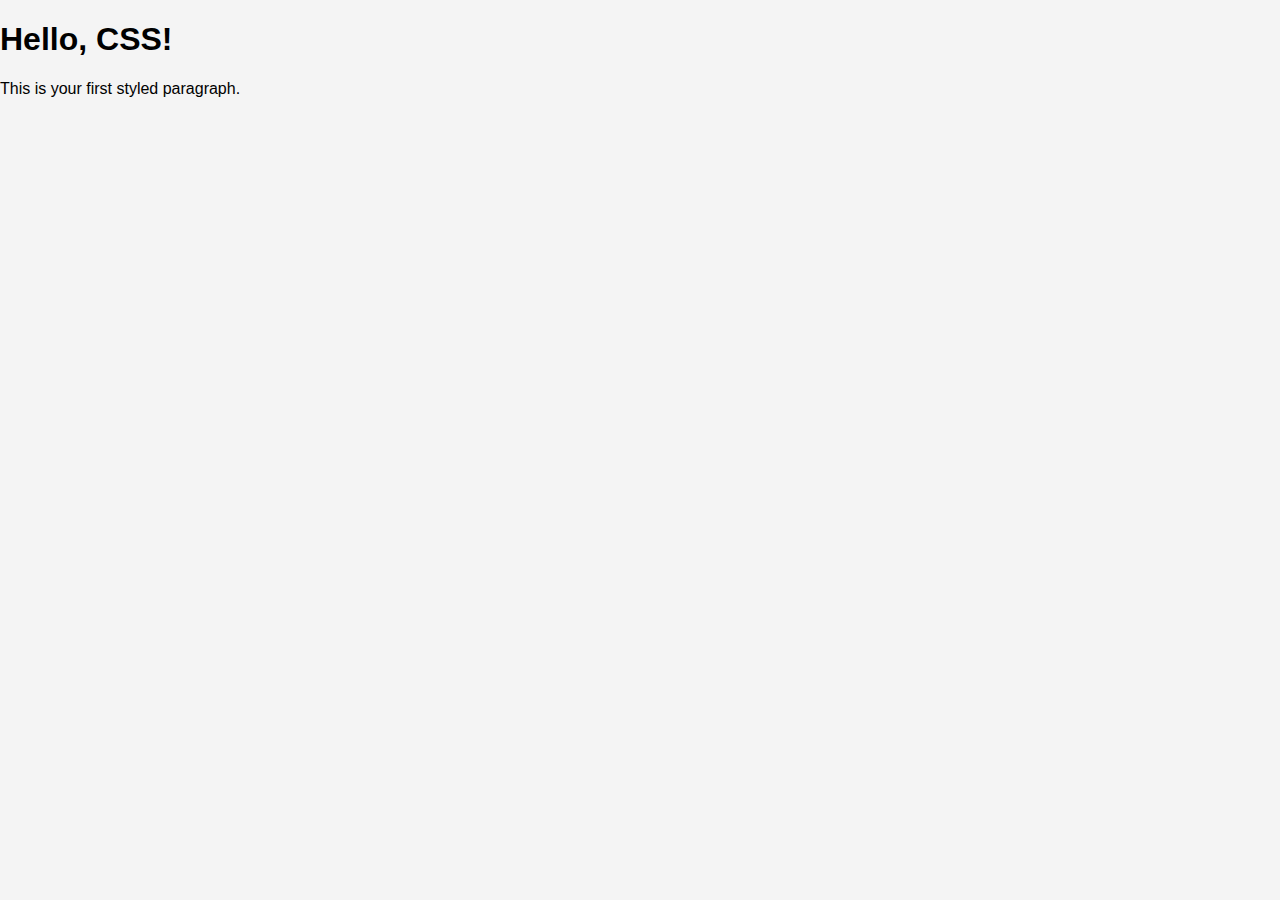
<file: CSS-basics/index.html>
<!-- index.html -->
<!DOCTYPE html>
<html lang="en">
<head>
  <meta charset="UTF-8">
  <title>Hello CSS</title>
  <link rel="stylesheet" href="style.css">
</head>
<body>
  <h1 id="main-heading">Hello, CSS!</h1>
  <p class="intro">This is your first styled paragraph.</p>
</body>
</html>
</file>
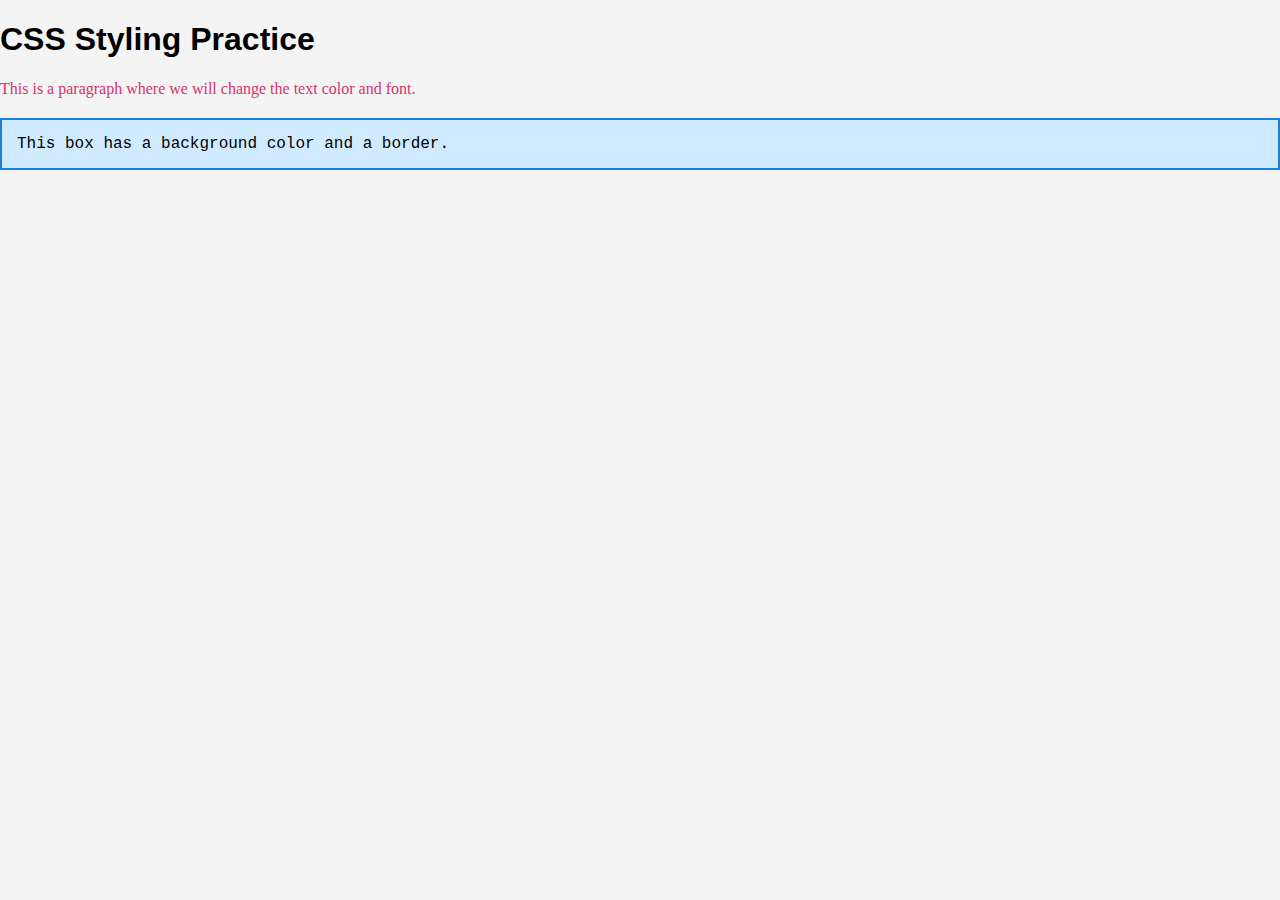
<file: CSS-basics/basic property used.html>
<!DOCTYPE html>
<html lang="en">
<head>
  <meta charset="UTF-8" />
  <meta name="viewport" content="width=device-width, initial-scale=1.0"/>
  <title>CSS Basics Practice</title>
  <link rel="stylesheet" href="style.css" />
</head>
<body>
  <h1>CSS Styling Practice</h1>

  <p class="text">This is a paragraph where we will change the text color and font.</p>

  <div class="box">
    This box has a background color and a border.
  </div>
</body>
</html>
</file>
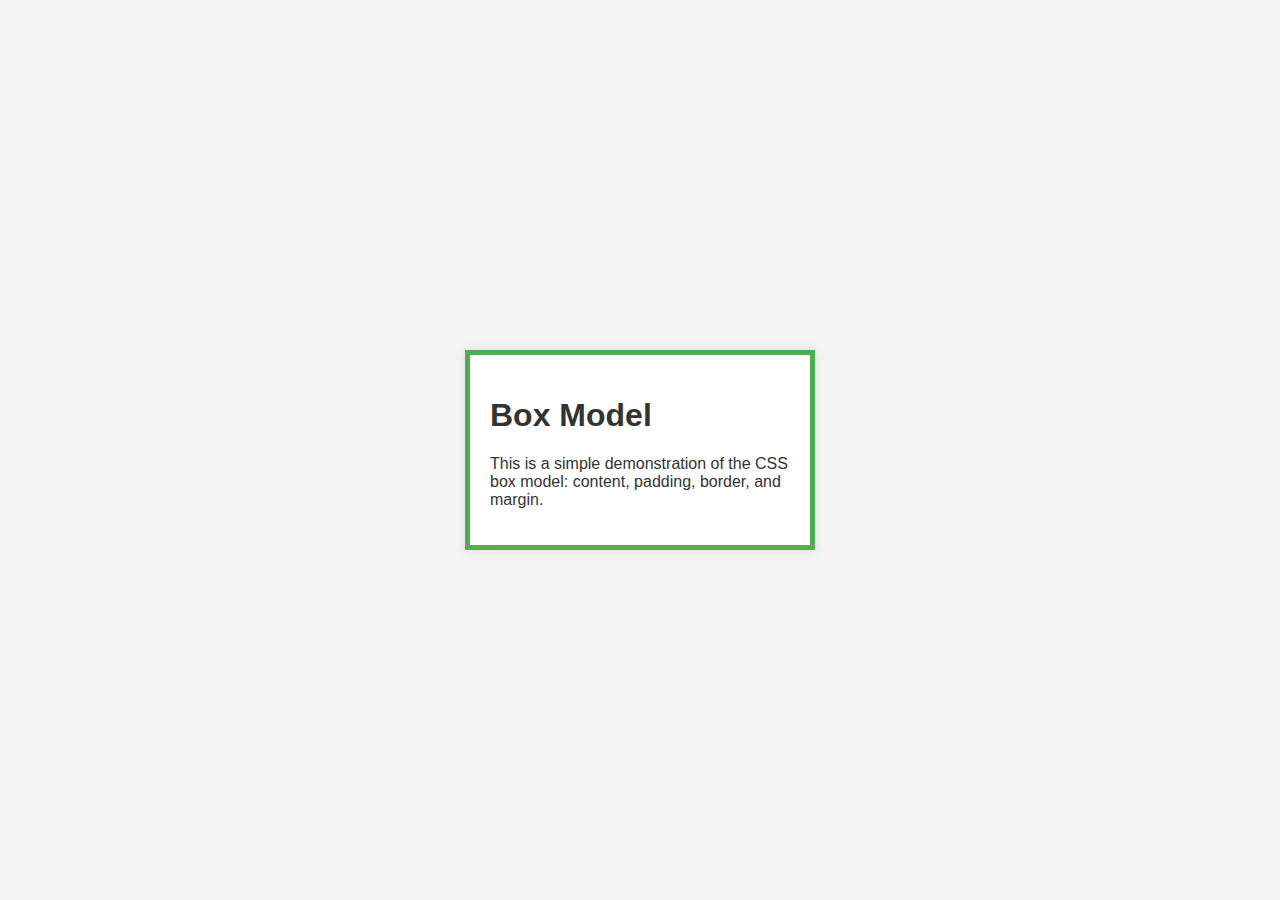
<file: CSS-box-model/Box-model.html>
<!DOCTYPE html>
<html lang="en">
  <head>
    <meta charset="UTF-8" />
    <meta name="viewport" content="width=device-width, initial-scale=1.0" />
    <title>CSS Box Model</title>
    <link rel="stylesheet" href="Box-model.css" />
  </head>
  <body>
    <div class="box">
      <h1>Box Model</h1>
      <p>
        This is a simple demonstration of the CSS box model: content, padding,
        border, and margin.
      </p>
    </div>
  </body>
</html>
</file>
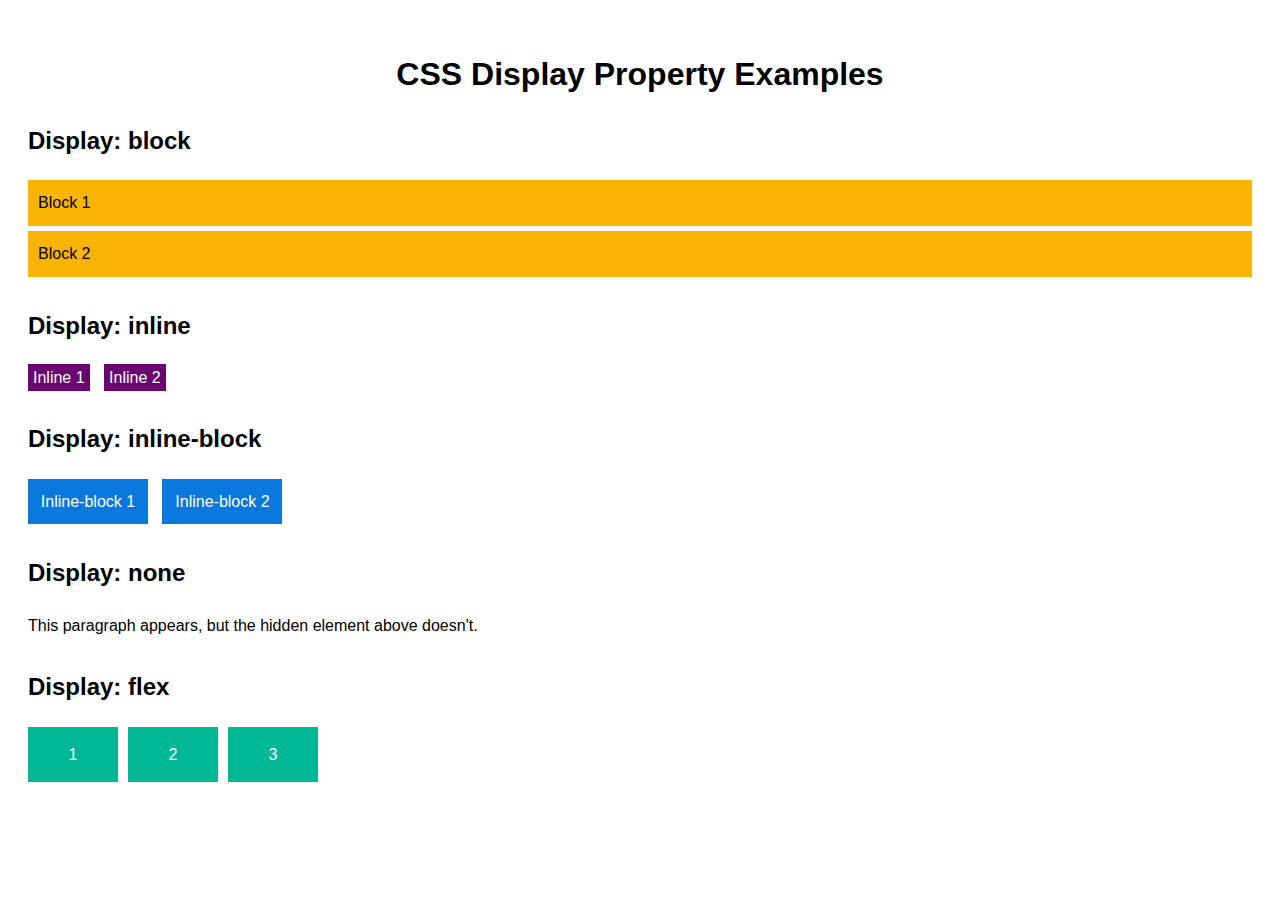
<file: CSS-display properties/display.html>
<!DOCTYPE html>
<html lang="en">
  <head>
    <meta charset="UTF-8" />
    <meta name="viewport" content="width=device-width, initial-scale=1.0" />
    <title>CSS Display Property Demo</title>
    <link rel="stylesheet" href="display.css" />
  </head>
  <body>
    <h1>CSS Display Property Examples</h1>

    <section>
      <h2>Display: block</h2>
      <div class="block">Block 1</div>
      <div class="block">Block 2</div>
    </section>

    <section>
      <h2>Display: inline</h2>
      <span class="inline">Inline 1</span>
      <span class="inline">Inline 2</span>
    </section>

    <section>
      <h2>Display: inline-block</h2>
      <div class="inline-block">Inline-block 1</div>
      <div class="inline-block">Inline-block 2</div>
    </section>

    <section>
      <h2>Display: none</h2>
      <div class="hidden">You can't see me!</div>
      <p>This paragraph appears, but the hidden element above doesn't.</p>
    </section>

    <section>
      <h2>Display: flex</h2>
      <div class="flex-container">
        <div class="flex-item">1</div>
        <div class="flex-item">2</div>
        <div class="flex-item">3</div>
      </div>
    </section>
  </body>
</html>
</file>
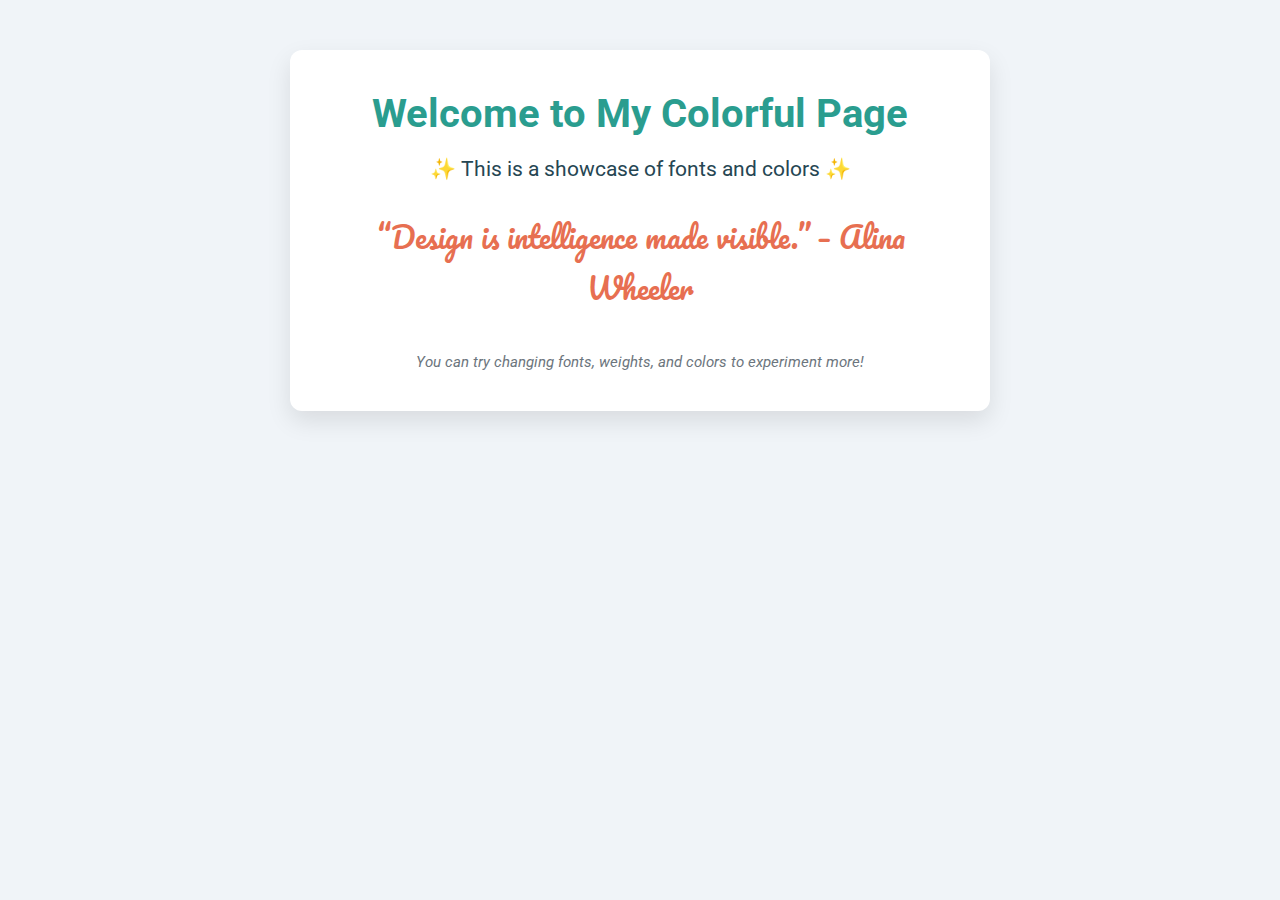
<file: CSS-fonts-colors-text/font-colors-text.html>
<!DOCTYPE html>
<html lang="en">
  <head>
    <meta charset="UTF-8" />
    <meta name="viewport" content="width=device-width, initial-scale=1.0" />
    <title>Colorful Text Showcase</title>
    <link rel="stylesheet" href="font-colors-texts.css" />
  </head>
  <body>
    <div class="container">
      <h1 class="title">Welcome to My Colorful Page</h1>
      <p class="subtitle">✨ This is a showcase of fonts and colors ✨</p>
      <p class="fancy-text">
        “Design is intelligence made visible.” – Alina Wheeler
      </p>
      <p class="note">
        You can try changing fonts, weights, and colors to experiment more!
      </p>
    </div>
  </body>
</html>
</file>
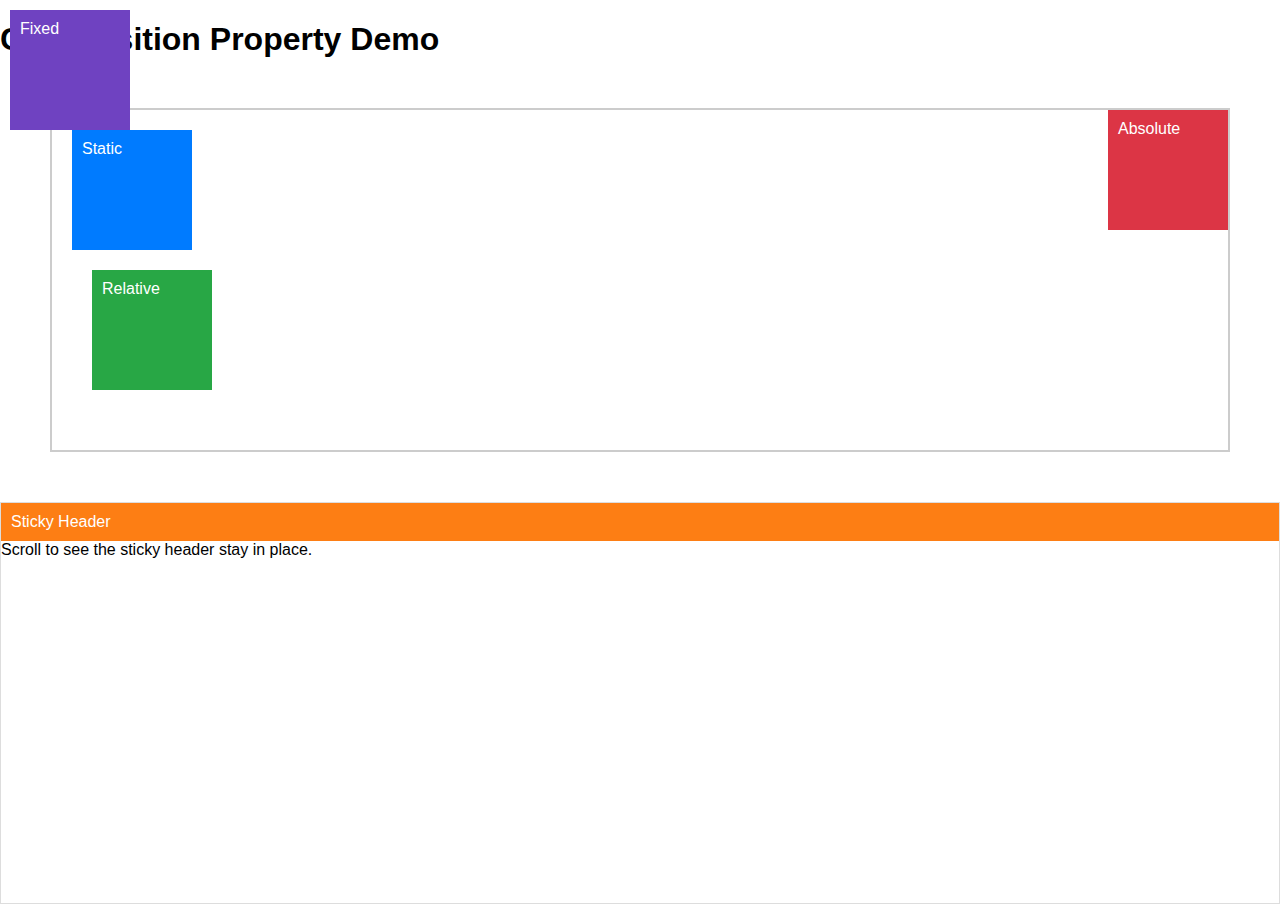
<file: CSS-position-properties/position-properties.html>
<!DOCTYPE html>
<html lang="en">
  <head>
    <meta charset="UTF-8" />
    <meta name="viewport" content="width=device-width, initial-scale=1.0" />
    <title>CSS Position Practice</title>
    <link rel="stylesheet" href="position-property.css">
  </head>
  <body>
    <h1>CSS Position Property Demo</h1>

    <div class="container">
      <div class="box static">Static</div>
      <div class="box relative">Relative</div>
      <div class="box absolute">Absolute</div>
    </div>

    <div class="box fixed">Fixed</div>

    <div class="sticky-container">
      <div class="sticky-header">Sticky Header</div>
      <div class="content">Scroll to see the sticky header stay in place.</div>
    </div>
  </body>
</html>
</file>
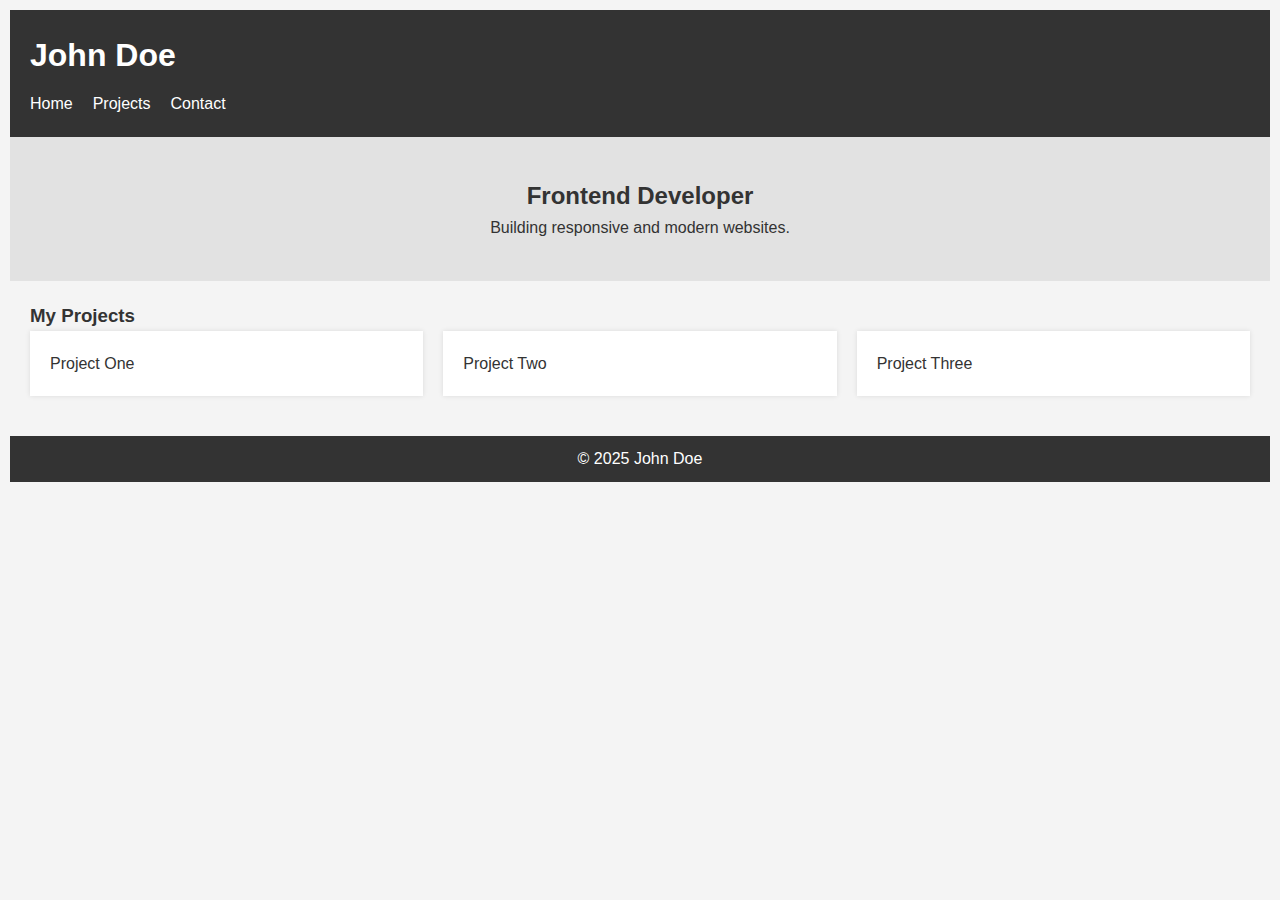
<file: CSS-responsive/responsive.html>
<!DOCTYPE html>
<html lang="en">
<head>
  <meta charset="UTF-8" />
  <meta name="viewport" content="width=device-width, initial-scale=1.0" />
  <title>Responsive Portfolio</title>
  <link rel="stylesheet" href="responsive.css" />
</head>
<body>
  <header>
    <h1>John Doe</h1>
    <nav>
      <ul class="nav-links">
        <li><a href="#">Home</a></li>
        <li><a href="#">Projects</a></li>
        <li><a href="#">Contact</a></li>
      </ul>
    </nav>
  </header>

  <section class="hero">
    <h2>Frontend Developer</h2>
    <p>Building responsive and modern websites.</p>
  </section>

  <section class="projects">
    <h3>My Projects</h3>
    <div class="project-list">
      <div class="project">Project One</div>
      <div class="project">Project Two</div>
      <div class="project">Project Three</div>
    </div>
  </section>

  <footer>
    <p>&copy; 2025 John Doe</p>
  </footer>
</body>
</html>
</file>
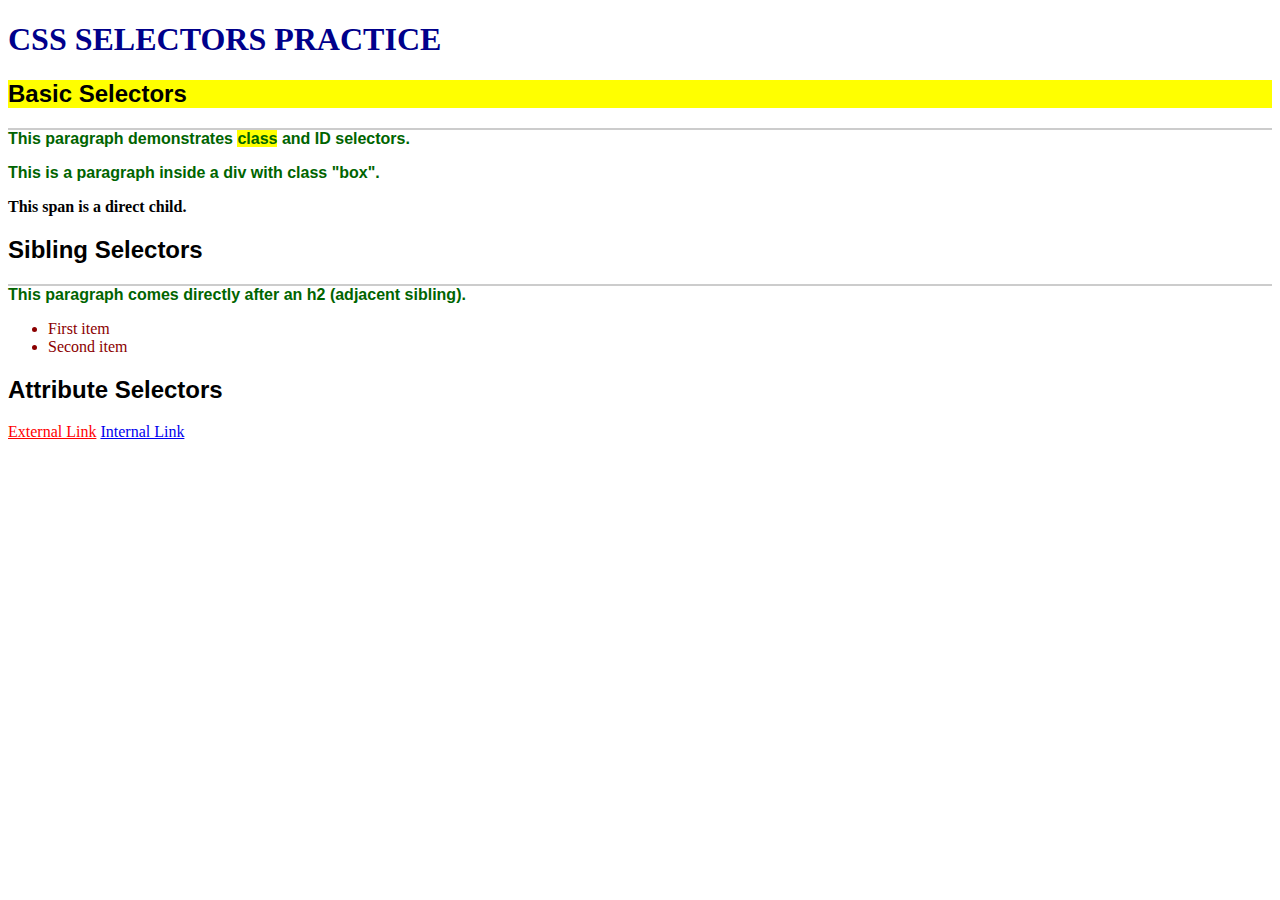
<file: CSS-Selectors/selectors.html>
<!DOCTYPE html>
<html lang="en">
<head>
  <meta charset="UTF-8">
  <title>CSS Selectors Practice</title>
  <style>
    /* 1. Element selector */
    h1 {
      color: darkblue;
    }

    /* 2. Class selector */
    .highlight {
      background-color: yellow;
    }

    /* 3. ID selector */
    #main-title {
      text-transform: uppercase;
    }

    /* 4. Group selector */
    h2, p {
      font-family: Arial, sans-serif;
    }

    /* 5. Descendant selector */
    .box p {
      color: green;
    }

    /* 6. Child selector */
    .box > span {
      font-weight: bold;
    }

    /* 7. Adjacent sibling selector */
    h2 + p {
      border-top: 2px solid #ccc;
    }

    /* 8. General sibling selector */
    h2 ~ ul {
      color: darkred;
    }

    /* 9. Attribute selector */
    a[target="_blank"] {
      color: red;
      text-decoration: underline;
    }

    /* 10. Pseudo-class selector */
    li:hover {
      background-color: lightgray;
    }

    /* 11. Pseudo-element selector */
    p::first-line {
      font-weight: bold;
      color: darkgreen;
    }
  </style>
</head>
<body>

  <h1 id="main-title">CSS Selectors Practice</h1>

  <h2 class="highlight">Basic Selectors</h2>
  <p>This paragraph demonstrates <span class="highlight">class</span> and <span id="special">ID</span> selectors.</p>

  <div class="box">
    <p>This is a paragraph inside a div with class "box".</p>
    <span>This span is a direct child.</span>
  </div>

  <h2>Sibling Selectors</h2>
  <p>This paragraph comes directly after an h2 (adjacent sibling).</p>
  <ul>
    <li>First item</li>
    <li>Second item</li>
  </ul>

  <h2>Attribute Selectors</h2>
  <a href="https://example.com" target="_blank">External Link</a>
  <a href="/internal-page.html">Internal Link</a>

</body>
</html>
</file>
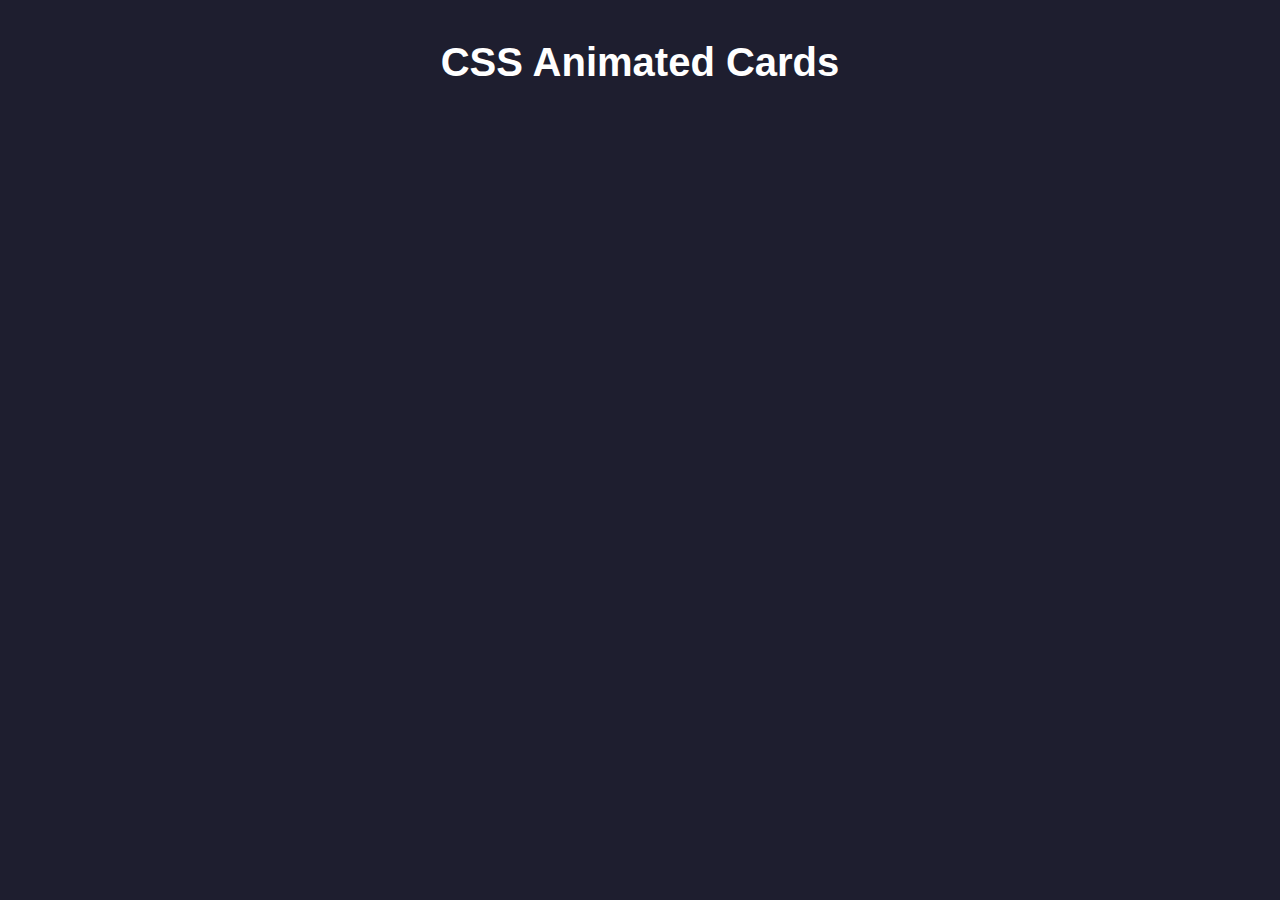
<file: CSS-transition&animation/transition&animation.html>
<!DOCTYPE html>
<html lang="en">
  <head>
    <meta charset="UTF-8" />
    <meta name="viewport" content="width=device-width, initial-scale=1.0" />
    <title>Animated Cards</title>
    <link rel="stylesheet" href="transition&animation.css" />
  </head>
  <body>
    <h1 class="title">CSS Animated Cards</h1>
    <div class="card-container">
      <div class="card">
        <h2>Card One</h2>
        <p>This card uses transition effects on hover.</p>
      </div>
      <div class="card">
        <h2>Card Two</h2>
        <p>Watch it scale and glow when you hover.</p>
      </div>
      <div class="card">
        <h2>Card Three</h2>
        <p>It also includes a fade-in animation!</p>
      </div>
    </div>
  </body>
</html>
</file>
<file: CSS-box-model/Box-model.css>
body {
  background-color: #f4f4f4;
  font-family: Arial, sans-serif;
  display: flex;
  justify-content: center;
  align-items: center;
  height: 100vh;
  margin: 0;
}

.box {
  width: 300px;
  background-color: #fff;
  color: #333;

  /* Box Model Properties */
  padding: 20px;
  border: 5px solid #4caf50;
  margin: 40px;

  box-shadow: 0 0 10px rgba(0, 0, 0, 0.1);
}
</file>
<file: CSS-display properties/display.css>
body {
  font-family: Arial, sans-serif;
  padding: 20px;
  line-height: 1.6;
}

h1 {
  text-align: center;
}

section {
  margin-bottom: 30px;
}

/* block */
.block {
  display: block;
  background-color: #f8b400;
  padding: 10px;
  margin: 5px 0;
}

/* inline */
.inline {
  display: inline;
  background-color: #6a0572;
  color: white;
  padding: 5px;
  margin-right: 10px;
}

/* inline-block */
.inline-block {
  display: inline-block;
  background-color: #0a79df;
  color: white;
  padding: 10px;
  margin-right: 10px;
  width: 100px;
  text-align: center;
}

/* none */
.hidden {
  display: none;
}

/* flex */
.flex-container {
  display: flex;
  gap: 10px;
}

.flex-item {
  background-color: #00b894;
  color: white;
  padding: 15px;
  width: 60px;
  text-align: center;
}
</file>
<file: CSS-fonts-colors-text/font-colors-texts.css>
/* Importing Google Fonts */
@import url('https://fonts.googleapis.com/css2?family=Roboto:wght@400;700&family=Pacifico&display=swap');

* {
    margin: 0;
    padding: 0;
    box-sizing: border-box;
}

body {
    background: #f0f4f8;
    color: #333;
    font-family: 'Roboto', sans-serif;
    padding: 50px;
}

.container {
    max-width: 700px;
    margin: 0 auto;
    text-align: center;
    background: #ffffff;
    padding: 40px;
    border-radius: 12px;
    box-shadow: 0 10px 25px rgba(0, 0, 0, 0.1);
}

.title {
    font-size: 2.5rem;
    font-weight: 700;
    color: #2a9d8f;
}

.subtitle {
    font-size: 1.3rem;
    font-weight: 400;
    color: #264653;
    margin: 20px 0;
}

.fancy-text {
    font-family: 'Pacifico', cursive;
    font-size: 1.8rem;
    color: #e76f51;
    margin-top: 30px;
}

.note {
    font-size: 0.95rem;
    color: #6c757d;
    margin-top: 40px;
    font-style: italic;
}
</file>
<file: CSS-position-properties/position-property.css>
body {
      font-family: sans-serif;
      margin: 0;
      padding: 0;
    }

    .container {
      margin: 50px;
      border: 2px solid #ccc;
      padding: 20px;
      height: 300px;
      position: relative;
      overflow: auto;
    }

    .box {
      width: 100px;
      height: 100px;
      color: white;
      padding: 10px;
    }

    .static {
      background: #007bff;
      position: static;
    }

    .relative {
      background: #28a745;
      position: relative;
      top: 20px;
      left: 20px;
    }

    .absolute {
      background: #dc3545;
      position: absolute;
      top: 0;
      right: 0;
    }

    .fixed {
      background: #6f42c1;
      position: fixed;
      top: 10px;
      left: 10px;
    }

    .sticky-container {
      height: 400px;
      overflow-y: scroll;
      border: 1px solid #ddd;
      margin-top: 30px;
    }

    .sticky-header {
      background: #fd7e14;
      position: sticky;
      top: 0;
      padding: 10px;
      color: white;
    }

    .content {
      height: 1000px;
    }
</file>
<file: CSS-basics/style.css>
/* Reset some default styles */
body {
    margin: 0;
    padding: 0;
    font-family: Arial, sans-serif;
    background-color: #f4f4f4;
}

/* Style the card */
.card {
    background-color: white;
    max-width: 300px;
    margin: 50px auto;
    padding: 20px;
    text-align: center;
    border-radius: 10px;
    box-shadow: 0 4px 8px rgba(0,0,0,0.2);
}

.profile-img {
    border-radius: 50%;
    width: 100px;
    height: 100px;
}

.title {
    color: gray;
    font-size: 18px;
}

a {
    display: inline-block;
    margin-top: 15px;
    text-decoration: none;
    color: white;
    background-color: #333;
    padding: 10px 20px;
    border-radius: 5px;
}

a:hover {
    background-color: #555;
}

/*basic property used*/



.text {
  color: #d6336c; /* pinkish-red */
  font-family: 'Georgia', serif;
}


.box {
  background-color: #d0ebff; /* light blue background */
  border: 2px solid #1c7ed6;  /* blue border */
  padding: 15px;
  margin-top: 20px;
  color: #000;
  font-family: 'Courier New', monospace;
}
</file>
<file: CSS-responsive/responsive.css>
/* Reset and Base Styles */
* {
  margin: 0;
  padding: 0;
  box-sizing: border-box;
}

body {
  font-family: Arial, sans-serif;
  line-height: 1.6;
  color: #333;
  background: #f4f4f4;
  padding: 10px;
}

header {
  background: #333;
  color: #fff;
  padding: 20px;
}

header h1 {
  margin-bottom: 10px;
}

.nav-links {
  list-style: none;
  display: flex;
  gap: 20px;
}

.nav-links a {
  color: white;
  text-decoration: none;
}

.hero {
  background: #e2e2e2;
  padding: 40px 20px;
  text-align: center;
}

.projects {
  padding: 20px;
}

.project-list {
  display: flex;
  gap: 20px;
  flex-wrap: wrap;
  justify-content: space-between;
}

.project {
  background: white;
  padding: 20px;
  flex: 1 1 30%;
  min-width: 250px;
  box-shadow: 0 0 5px rgba(0, 0, 0, 0.1);
}

/* Footer */
footer {
  text-align: center;
  padding: 10px;
  background: #333;
  color: white;
  margin-top: 20px;
}

/* Responsive Design */
@media (max-width: 768px) {
  .nav-links {
    flex-direction: column;
    gap: 10px;
  }

  .project-list {
    flex-direction: column;
  }

  .project {
    flex: 1 1 100%;
  }

  .hero {
    padding: 20px 10px;
  }
}

@media (max-width: 480px) {
  header h1 {
    font-size: 24px;
  }

  .hero h2 {
    font-size: 20px;
  }

  .project {
    padding: 15px;
  }
}
</file>
<file: CSS-transition&animation/transition&animation.css>
/* General Reset */
* {
  margin: 0;
  padding: 0;
  box-sizing: border-box;
}

body {
  background: #1e1e2f;
  font-family: "Segoe UI", sans-serif;
  color: white;
  display: flex;
  flex-direction: column;
  align-items: center;
  min-height: 100vh;
  padding: 40px;
}

/* Title Animation */
.title {
  margin-bottom: 40px;
  font-size: 2.5rem;
  animation: fadeIn 2s ease-in-out;
}

@keyframes fadeIn {
  from {
    opacity: 0;
    transform: translateY(-20px);
  }
  to {
    opacity: 1;
    transform: translateY(0);
  }
}

.card-container {
  display: flex;
  gap: 30px;
  flex-wrap: wrap;
  justify-content: center;
}

.card {
  background: #29293d;
  padding: 20px;
  border-radius: 15px;
  width: 250px;
  transition: transform 0.3s ease, box-shadow 0.3s ease;
  animation: fadeInUp 1s ease forwards;
  opacity: 0;
}

.card:nth-child(1) {
  animation-delay: 0.3s;
}
.card:nth-child(2) {
  animation-delay: 0.6s;
}
.card:nth-child(3) {
  animation-delay: 0.9s;
}

@keyframes fadeInUp {
  to {
    opacity: 1;
    transform: translateY(0);
  } 
  from {
    opacity: 0;
    transform: translateY(20px);
  }
}

.card:hover {
  transform: translateY(-10px) scale(1.05);
  box-shadow: 0 15px 30px rgba(0, 0, 0, 0.5);
}

.card h2 {
  margin-bottom: 10px;
  color: #00ffff;
}

.card p {
  color: #ccc;
}
</file>
